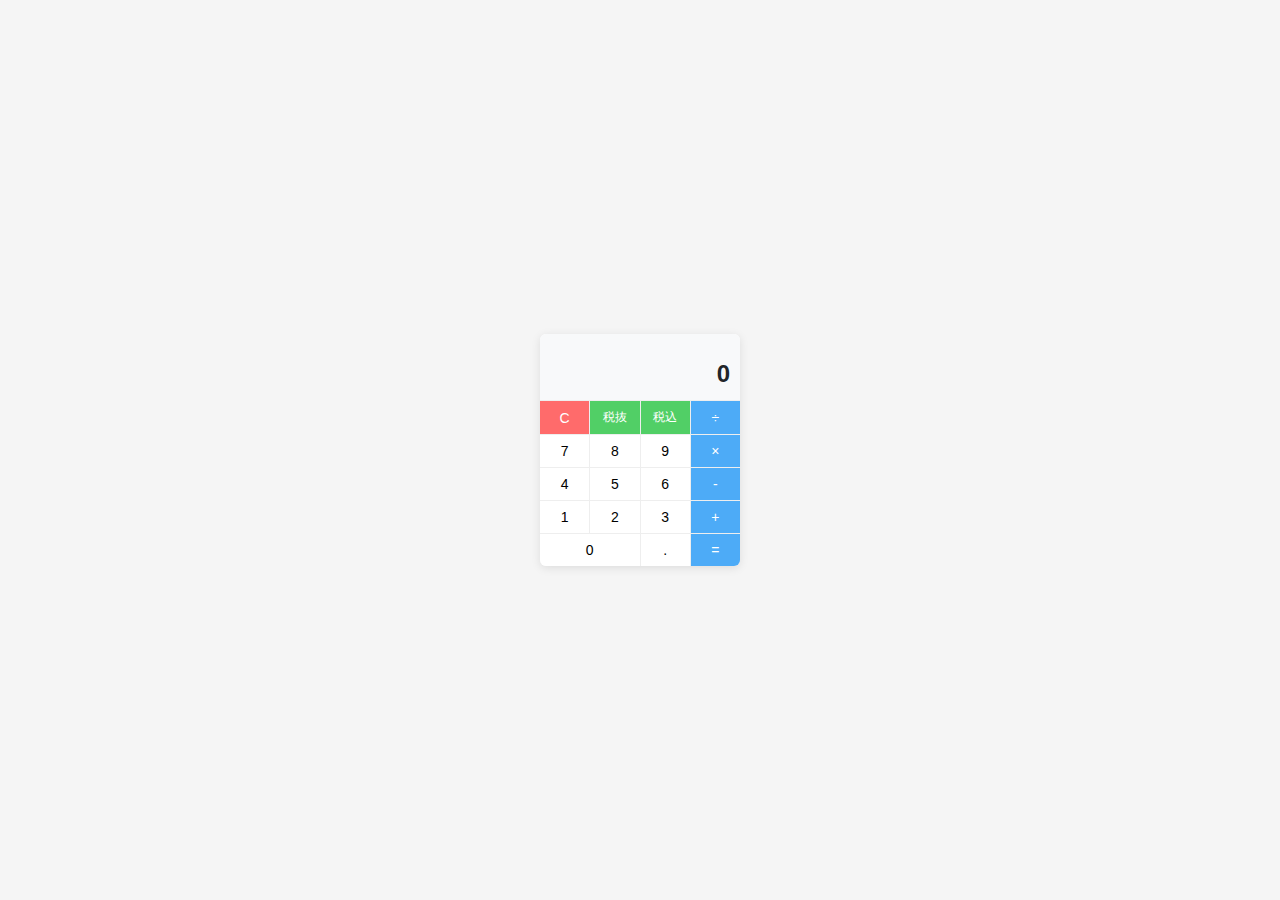
<file: calculator/index.html>
<!DOCTYPE html>
<html lang="ja">
<head>
    <meta charset="UTF-8">
    <meta name="viewport" content="width=device-width, initial-scale=1.0">
    <title>ミニ計算機</title>
    <link rel="icon" href="data:,">
    <link rel="stylesheet" href="styles.css">
</head>
<body>
    <div class="calculator">
        <div class="display">
            <div class="previous-operand"></div>
            <div class="current-operand">0</div>
        </div>
        <div class="buttons">
            <button class="clear" data-action="clear">C</button>
            <button data-action="tax-exclude">税抜</button>
            <button data-action="tax-include">税込</button>
            <button data-operator="divide">÷</button>
            
            <button data-number="7">7</button>
            <button data-number="8">8</button>
            <button data-number="9">9</button>
            <button data-operator="multiply">×</button>
            
            <button data-number="4">4</button>
            <button data-number="5">5</button>
            <button data-number="6">6</button>
            <button data-operator="subtract">-</button>
            
            <button data-number="1">1</button>
            <button data-number="2">2</button>
            <button data-number="3">3</button>
            <button data-operator="add">+</button>
            
            <button data-number="0" class="span-2">0</button>
            <button data-number=".">.</button>
            <button data-action="calculate">=</button>
        </div>
    </div>
    <script>
        // ウィンドウサイズを設定（2cm x 10cm）
        // 1cm ≈ 37.8ピクセル
        window.resizeTo(76, 378);
    </script>
    <script src="script.js"></script>
</body>
</html>
</file>
<file: calculator/styles.css>
* {
    margin: 0;
    padding: 0;
    box-sizing: border-box;
    font-family: Arial, sans-serif;
}

body {
    display: flex;
    justify-content: center;
    align-items: center;
    min-height: 100vh;
    background-color: #f5f5f5;
}

.calculator {
    background-color: #fff;
    border-radius: 6px;
    box-shadow: 0 2px 10px rgba(0, 0, 0, 0.1);
    width: 200px;
    overflow: hidden;
}

.display {
    background-color: #f8f9fa;
    padding: 10px;
    text-align: right;
    border-bottom: 1px solid #eee;
}

.previous-operand {
    color: #6c757d;
    font-size: 12px;
    min-height: 16px;
}

.current-operand {
    color: #212529;
    font-size: 24px;
    font-weight: bold;
    min-height: 30px;
    word-wrap: break-word;
    word-break: break-all;
    max-width: 180px;
    overflow: hidden;
}

.buttons {
    display: grid;
    grid-template-columns: repeat(4, 1fr);
    gap: 1px;
    background-color: #eee;
}

button {
    border: none;
    outline: none;
    background-color: #fff;
    font-size: 14px;
    padding: 8px;
    cursor: pointer;
    transition: background-color 0.2s;
}

button:hover {
    background-color: #f8f9fa;
}

button:active {
    background-color: #e9ecef;
}

.span-2 {
    grid-column: span 2;
}

[data-action="clear"] {
    background-color: #ff6b6b;
    color: white;
}

[data-action="clear"]:hover {
    background-color: #fa5252;
}

[data-operator],
[data-action="calculate"] {
    background-color: #4dabf7;
    color: white;
}

[data-operator]:hover,
[data-action="calculate"]:hover {
    background-color: #339af0;
}

[data-action="tax-exclude"],
[data-action="tax-include"] {
    background-color: #51cf66;
    color: white;
    font-size: 12px;
}

[data-action="tax-exclude"]:hover,
[data-action="tax-include"]:hover {
    background-color: #40c057;
}
</file>
